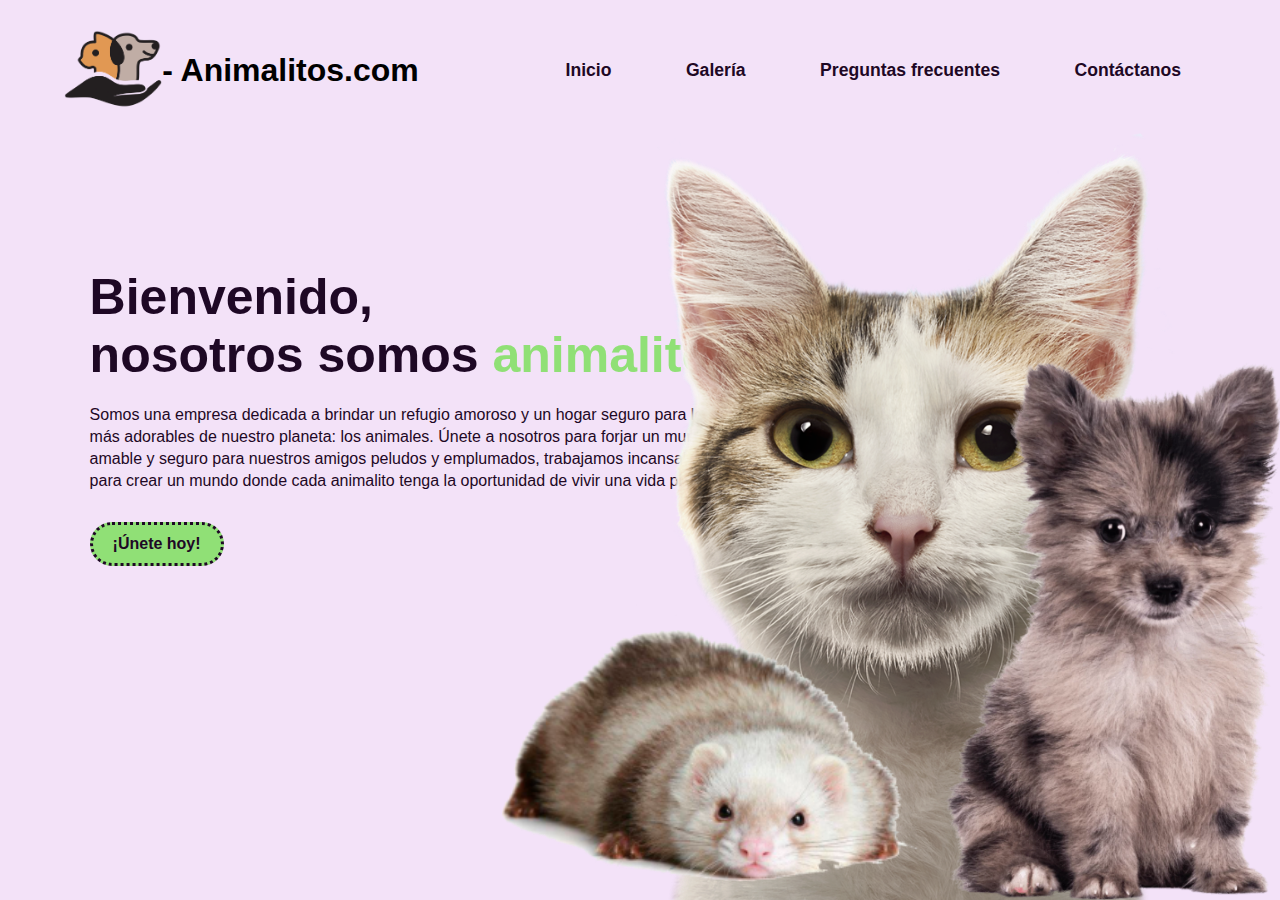
<file: index.html>
<!DOCTYPE html>
<html lang="es">

<head>
    <meta charset="UTF-8">
    <meta name="viewport" content="width=device-width, initial-scale=1.0">

    <link rel="stylesheet" type="text/css" href="CSS/styles.css">
    <link rel="icon" href="media/logo1 (1).png" type="image/x-icon">

</head>

<body>
    <div class="pagina">

        <nav>
            <div class="centrar">
                <div class="contenedor">
                    <img src="media/logo1 (1).png" alt="" class="logo">
                    <h1>- Animalitos.com</h1>
                </div>
            </div>
            <ul>
                <li><a href="index.html">Inicio</a></li>
                <li><a href="contenido/galeria.html">Galería</a></li>
                <li><a href="contenido/preguntasFrecuentes.html">Preguntas frecuentes</a></li>
                <li><a href="contenido/contactanos.html">Contáctanos</a></li>
            </ul>
        </nav>

        <div class="images">
            <img src="media/gato.png" alt="" class="gatiko">
        </div>
        <div class="imagesPerro">
            <img src="media/perrito.webp" alt="">
        </div>
        <div class="imagesHuron">
            <img src="media/huron1.png" alt="">
        </div>

        <div class="mid">
            <h2>Bienvenido,<br>nosotros somos <span>animalitos</span></h2>
            <p>Somos una empresa dedicada a brindar un refugio amoroso y un hogar seguro para los seres <br>más
                adorables de
                nuestro planeta: los animales. Únete a nosotros para forjar un mundo más <br>amable y seguro para
                nuestros amigos
                peludos y emplumados, trabajamos incansablemente<br> para crear un mundo donde cada animalito tenga la
                oportunidad de vivir una vida plena y feliz.
            </p>
            <a href="https://leon.gob.mx/salud/adoptaunamascota/" target="_blank">¡Únete hoy!</a>

        </div>
    </div>
</body>

</html>
</file>
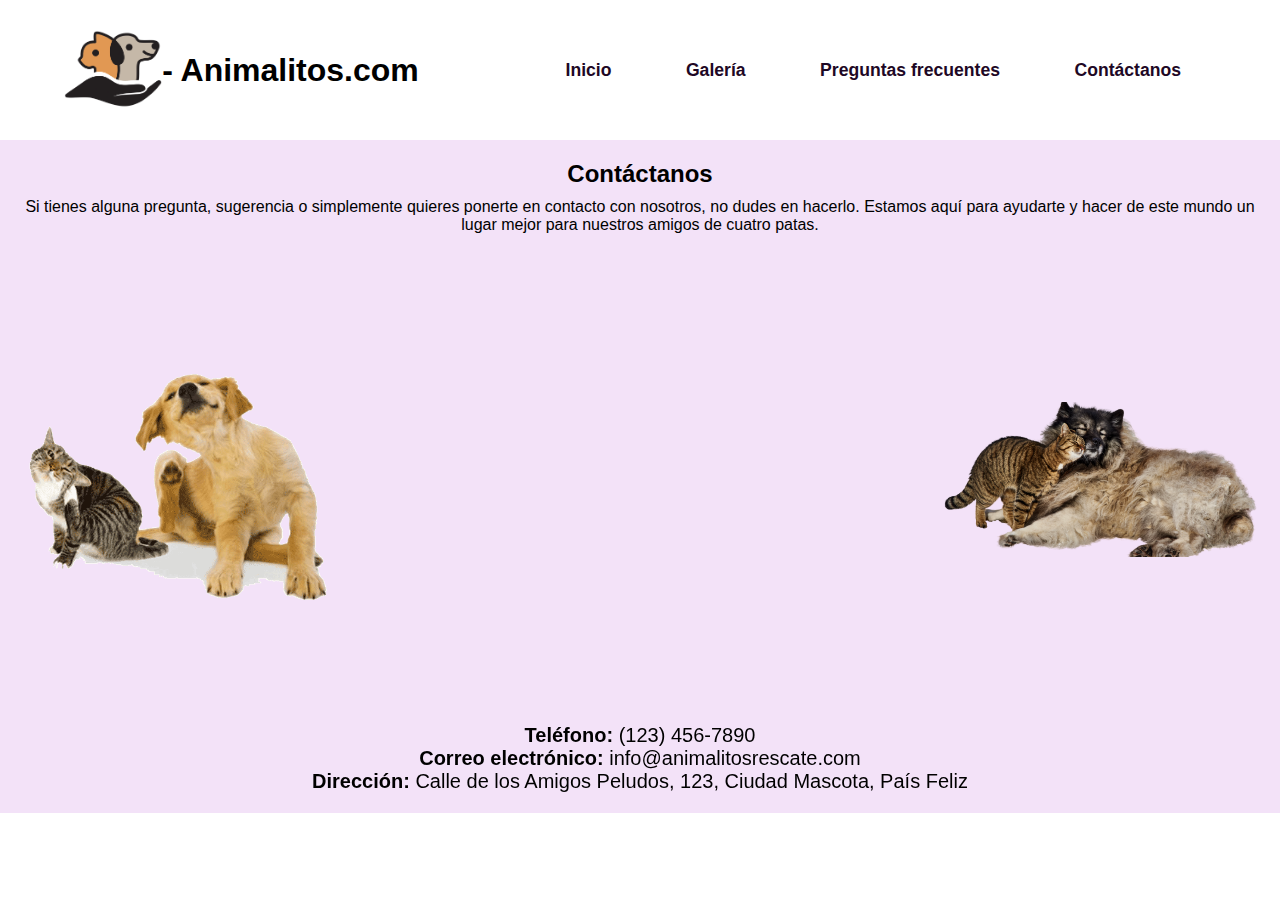
<file: contenido/contactanos.html>
<!DOCTYPE html>
<html lang="es">

<head>
    <meta charset="UTF-8">
    <meta name="viewport" content="width=device-width, initial-scale=1.0">
    <title>Contactanos</title>
    <link rel="stylesheet" type="text/css" href="../CSS/styles.css">
    <link rel="icon" href="../media/logo1 (1).png" type="image/x-icon">
</head>

<body>
    <div class="contactanos">
        <nav>
            <div class="centrar">
                <div class="contenedor">
                    <img src="../media/logo1 (1).png" alt="" class="logo">
                    <h1>- Animalitos.com</h1>
                </div>
            </div>
            <ul>
                <li><a href="../index.html">Inicio</a></li>
                <li><a href="galeria.html">Galería</a></li>
                <li><a href="preguntasFrecuentes.html">Preguntas frecuentes</a></li>
                <li><a href="contactanos.html">Contáctanos</a></li>
            </ul>
        </nav>

        <section class="contacto">
            <div class="centrar">
                <h2>Contáctanos</h2>
                <p>
                    Si tienes alguna pregunta, sugerencia o simplemente quieres ponerte en contacto con nosotros, no
                    dudes
                    en hacerlo. Estamos aquí para ayudarte y hacer de este mundo un lugar mejor para nuestros amigos de
                    cuatro patas.
                </p>
                <div class="mapa">
                    <div class="imagen-izquierda">
                        <img src="../media/catDog.png" alt="Imagen 1">
                    </div>
                    <iframe
                        src="https://www.google.com/maps/embed?pb=!1m18!1m12!1m3!1d7444.718736834246!2d-101.69452962588083!3d21.098234245021512!2m3!1f0!2f0!3f0!3m2!1i1024!2i768!4f13.1!3m3!1m2!1s0x842bbf93c45263c7%3A0xd170b1d523b16ac5!2sCentro%20de%20Control%20y%20Bienestar%20Animal!5e0!3m2!1ses-419!2smx!4v1691989092607!5m2!1ses-419!2smx"
                        width="600" height="450" style="border:0;" allowfullscreen="" loading="lazy"
                        referrerpolicy="no-referrer-when-downgrade"></iframe>
                    <div class="imagen-derecha">
                        <img src="../media/catDog2.png" alt="Imagen 2">
                    </div>
                </div>
                <div class="info-contacto">
                    <strong>Teléfono:</strong> (123) 456-7890<br>
                    <strong>Correo electrónico:</strong> info@animalitosrescate.com<br>
                    <strong>Dirección:</strong> Calle de los Amigos Peludos, 123, Ciudad Mascota, País Feliz<br>
                </div>
            </div>
        </section>
    </div>
</body>

</html>
</file>
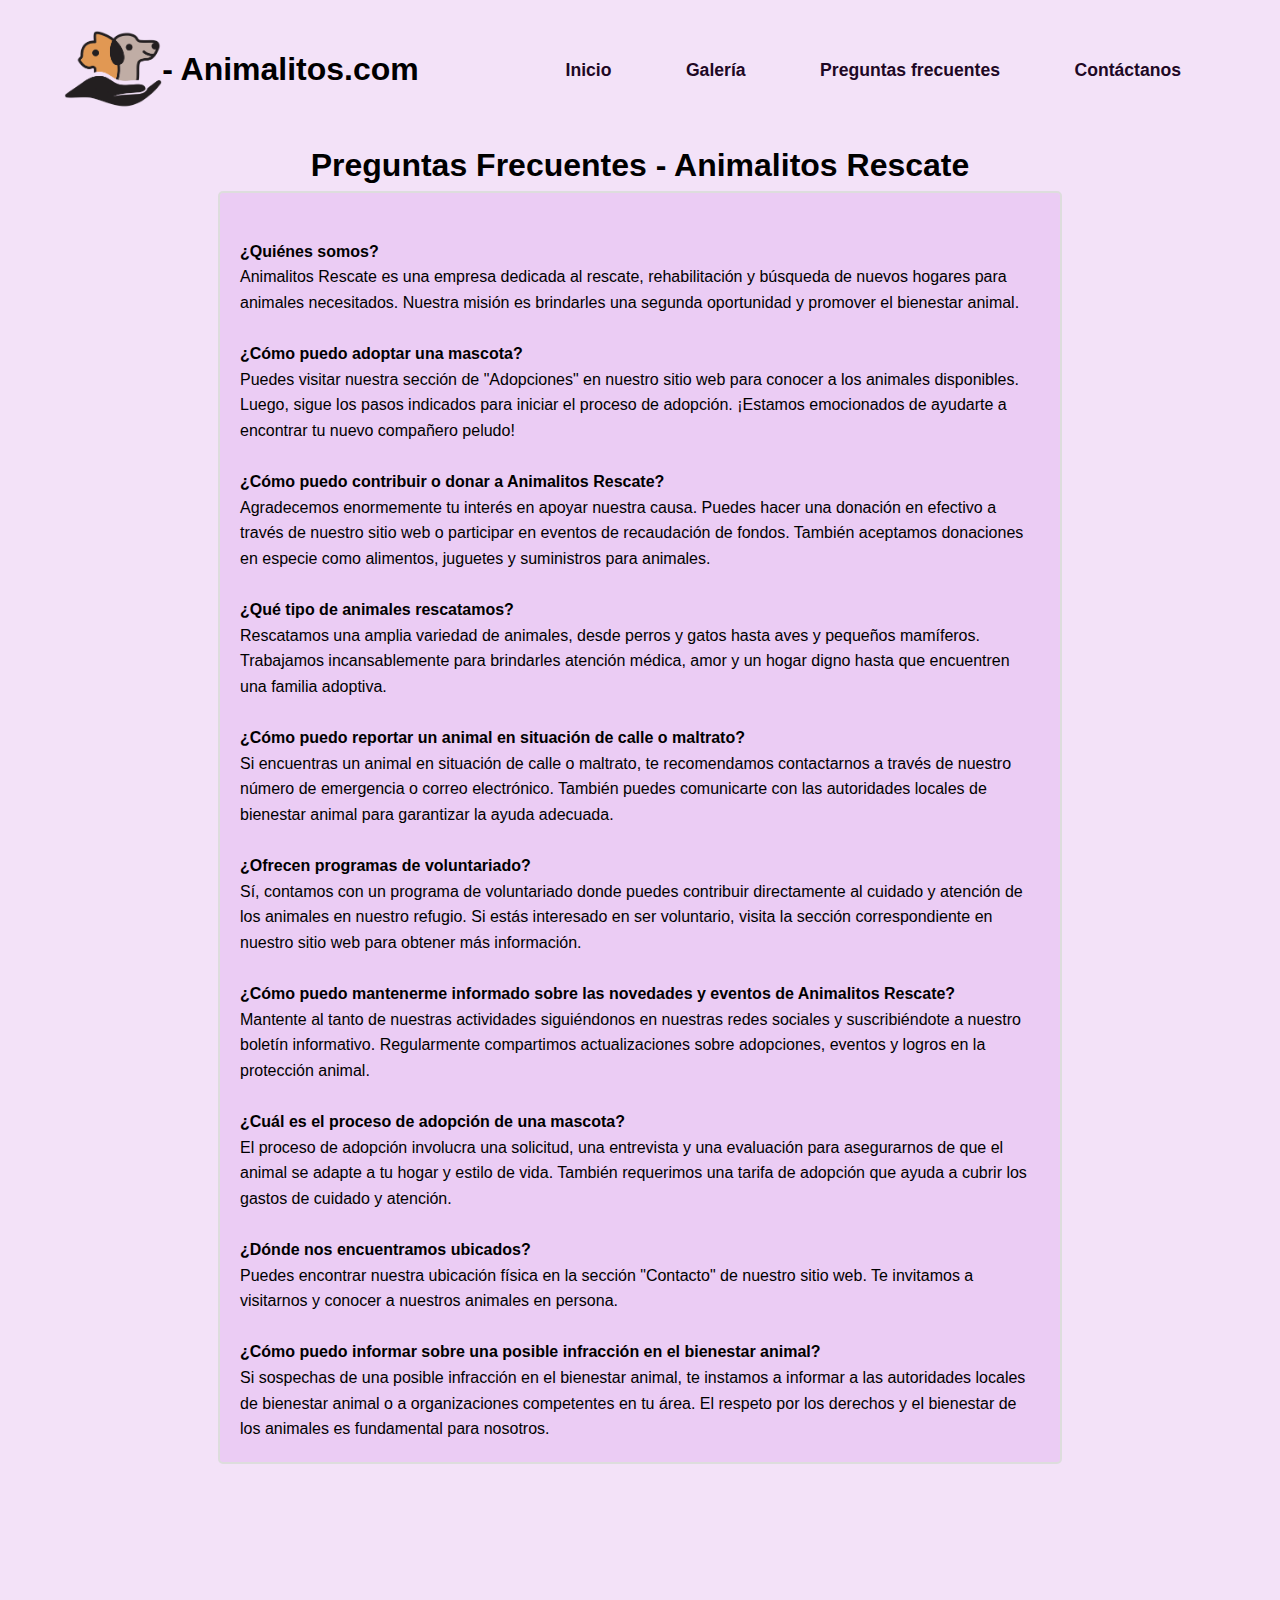
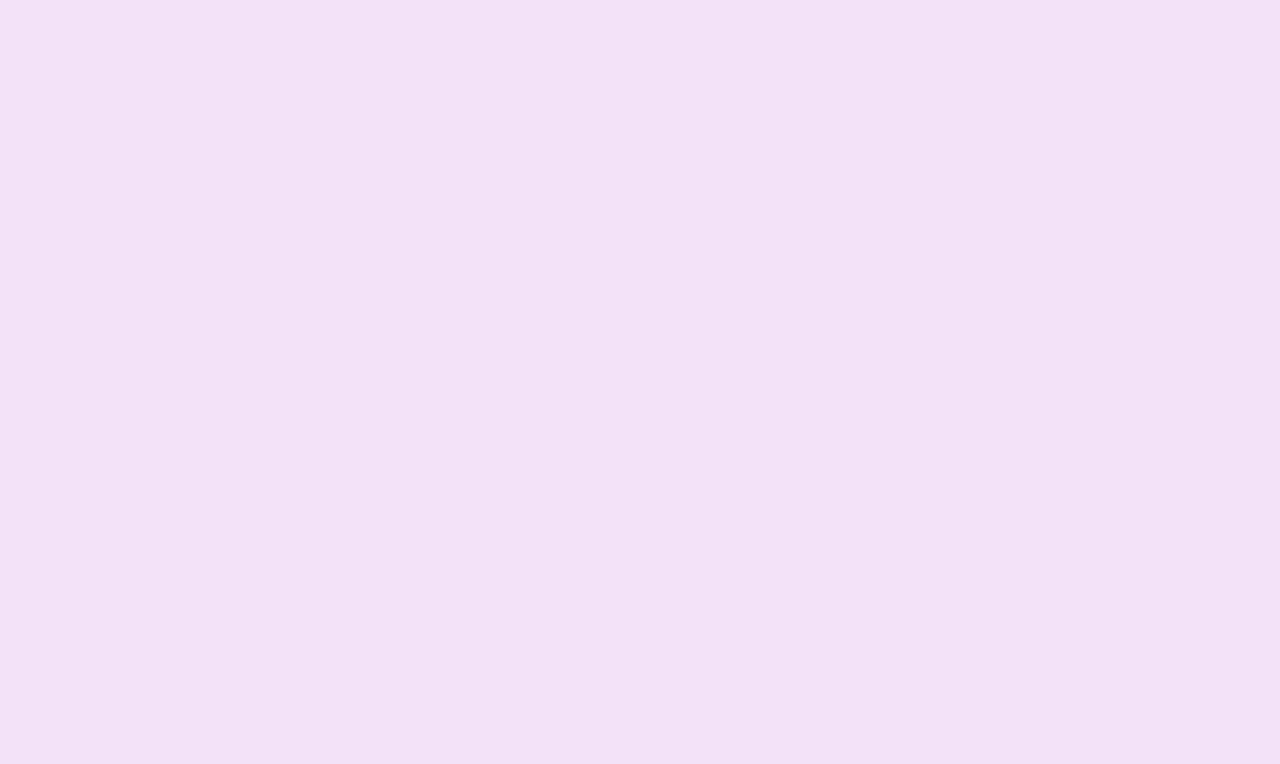
<file: contenido/preguntasFrecuentes.html>
<!DOCTYPE html>
<html lang="es">

<head>
    <meta charset="UTF-8">
    <meta name="viewport" content="width=device-width, initial-scale=1.0">
    <title>preguntasFrecuentes</title>
    <link rel="stylesheet" type="text/css" href="../CSS/styles.css">
    <link rel="icon" href="../media/logo1 (1).png" type="image/x-icon">

    <style>
        body {
            font-family: Arial, sans-serif;
            line-height: 1.6;
        }

        h1 {
            text-align: center;
            
        }

        p {
            max-width: 800px;
            margin: 0 auto;
            padding: 20px;
            background-color: #ebccf4;
            border: 2px solid #ddd;
            border-radius: 5px;
        }
    </style>
</head>

<body>
    <div class="preguntasFrecuentes">
        <nav>
            <div class="centrar">
                <div class="contenedor">
                    <img src="../media/logo1 (1).png" alt="" class="logo">
                    <h1>- Animalitos.com</h1>
                </div>
            </div>
            <ul>
                <li><a href="../index.html">Inicio</a></li>
                <li><a href="galeria.html">Galería</a></li>
                <li><a href="preguntasFrecuentes.html">Preguntas frecuentes</a></li>
                <li><a href="contactanos.html">Contáctanos</a></li>
            </ul>
        </nav>
        <h1>Preguntas Frecuentes - Animalitos Rescate</h1>
        <p><br>
            <strong>¿Quiénes somos?</strong><br>
            Animalitos Rescate es una empresa dedicada al rescate, rehabilitación y búsqueda de nuevos hogares para
            animales
            necesitados. Nuestra misión es brindarles una segunda oportunidad y promover el bienestar animal. <br>

            <br><strong>¿Cómo puedo adoptar una mascota?</strong><br>
            Puedes visitar nuestra sección de "Adopciones" en nuestro sitio web para conocer a los animales disponibles.
            Luego, sigue los pasos indicados para iniciar el proceso de adopción. ¡Estamos emocionados de ayudarte a
            encontrar tu nuevo compañero peludo! <br>

            <br><strong>¿Cómo puedo contribuir o donar a Animalitos Rescate?</strong><br>
            Agradecemos enormemente tu interés en apoyar nuestra causa. Puedes hacer una donación en efectivo a través
            de
            nuestro sitio web o participar en eventos de recaudación de fondos. También aceptamos donaciones en especie
            como alimentos, juguetes y suministros para animales. <br>

            <br><strong>¿Qué tipo de animales rescatamos?</strong><br>
            Rescatamos una amplia variedad de animales, desde perros y gatos hasta aves y pequeños mamíferos. Trabajamos
            incansablemente para brindarles atención médica, amor y un hogar digno hasta que encuentren una familia
            adoptiva. <br>

            <br><strong>¿Cómo puedo reportar un animal en situación de calle o maltrato?</strong><br>
            Si encuentras un animal en situación de calle o maltrato, te recomendamos contactarnos a través de nuestro
            número de emergencia o correo electrónico. También puedes comunicarte con las autoridades locales de
            bienestar animal para garantizar la ayuda adecuada. <br>

            <br><strong>¿Ofrecen programas de voluntariado?</strong><br>
            Sí, contamos con un programa de voluntariado donde puedes contribuir directamente al cuidado y atención de
            los
            animales en nuestro refugio. Si estás interesado en ser voluntario, visita la sección correspondiente en
            nuestro sitio web para obtener más información. <br>

            <br><strong>¿Cómo puedo mantenerme informado sobre las novedades y eventos de Animalitos
                Rescate?</strong><br>
            Mantente al tanto de nuestras actividades siguiéndonos en nuestras redes sociales y suscribiéndote a nuestro
            boletín informativo. Regularmente compartimos actualizaciones sobre adopciones, eventos y logros en la
            protección animal. <br>

            <br><strong>¿Cuál es el proceso de adopción de una mascota?</strong><br>
            El proceso de adopción involucra una solicitud, una entrevista y una evaluación para asegurarnos de que el
            animal se adapte a tu hogar y estilo de vida. También requerimos una tarifa de adopción que ayuda a cubrir
            los gastos de cuidado y atención. <br>

            <br><strong>¿Dónde nos encuentramos ubicados?</strong><br>
            Puedes encontrar nuestra ubicación física en la sección "Contacto" de nuestro sitio web. Te invitamos a
            visitarnos y conocer a nuestros animales en persona. <br>

            <br><strong>¿Cómo puedo informar sobre una posible infracción en el bienestar animal?</strong><br>
            Si sospechas de una posible infracción en el bienestar animal, te instamos a informar a las autoridades
            locales
            de bienestar animal o a organizaciones competentes en tu área. El respeto por los derechos y el bienestar de
            los animales es fundamental para nosotros. <br>
        </p>

        <div class="video">
            <video src="../media/chango.mp4" autoplay loop muted></video>
        </div>
    </div>
</body>

</html>
</file>
<file: CSS/styles.css>
* {
    margin: 0;
    padding: 0;
    font-family: sans-serif;
}

.pagina {
    position: relative;
    width: 100%;
    height: 100vh;
    background: #f3e2f8;
    position: relative;
}

nav {
    display: flex;
    width: 90%;
    margin: auto;
    padding: 25px 0;
    align-items: center;
    justify-content: space-between;
}

.logo {
    height: 80px;
    transition: 0.3s;
    justify-content: center;
    align-items: center;
}

nav ul li {
    display: inline-block;
    list-style: none;
    margin: 10px 35px;
}

nav ul li a {
    text-decoration: none;
    color: #1e0825;
    font-weight: bold;
    font-size: 110%;
    transition: font-size 0.3s;
}

nav ul li a:hover {
    color: #54c82d;
    font-size: 125%;
}

.logo:hover {
    height: 100px;
}

.images {
    width: 45%;
    height: 90%;
    position: absolute;
    bottom: 0;
    right: 100px;
    overflow: hidden;
}

.images img {
    height: 100%;
    position: absolute;
    left: 50%;
    bottom: -5%;
    transform: translateX(-50%);
    transition: bottom 1s;
}


.images:hover .gatiko {
    bottom: 0px;
}

.imagesPerro img {
    height: 60%;
    position: absolute;
    left: 98%;
    bottom: 0%;
    transform: translateX(-90%);
}

.imagesHuron img {
    height: 30%;
    position: absolute;
    left: 70%;
    bottom: 0%;
    transform: translateX(-90%);
}

.contenedor {
    display: flex;
    justify-content: center;
    align-items: center;
    height: 10vh;
}

.centrar {
    display: flex;
    flex-direction: column;
    align-items: center;
}

.mid {
    margin-left: 7%;
    margin-top: 10%;
}

.mid h2 {
    font-size: 50px;
    color: #1e0825;
    margin-bottom: 20px;
}

.mid p {

    color: #1e0825;
    line-height: 22px;
}

span {
    color: #90e076;
}

.mid a {
    background: #90e076;
    padding: 10px 20px;
    text-decoration: none;
    font-weight: bold;
    color: #1e0825;
    display: inline-block;
    margin: 30px 0;
    border-radius: 50px;
    border-color: #1e0825;
    border-style: dotted;
}

/*Galería*/
.Galería {
    background-color: #ebccf4;
}

#catalogo img {
    width: 100%;
    height: 100%;
    border: 10px solid;
    color: transparent;
    border-radius: 10%;
}

#catalogo img:hover {
    border: 10px;
    color: transparent;
}

/*Preguntas Frecuentes*/
.preguntasFrecuentes {
    background-color: #f3e2f8;
}

.video {
    display: flex;
    justify-content: center;
    align-items: center;
    width: 100%;
    height: 100vh;
    background-color: #f3e2f8;
}

.video video {
    max-width: 100%;
    max-height: 100%;
}

/*Contactanos*/
.contacto {
    background-color: #f3e2f8;
    padding: 20px;
    text-align: center;
    display: flex;
    flex-direction: column;
    align-items: center;
}

.contacto h2 {
    margin-bottom: 10px;
}

.contacto p {
    margin-bottom: 20px;
}

.mapa {
    display: flex;
    justify-content: space-between;
    align-items: center;
    margin-bottom: 20px;
}

.imagen-izquierda,
.imagen-derecha {
    flex: 1;
    max-width: 45%;
}

.imagen-izquierda img,
.imagen-derecha img {
    max-width: 100%;
    height: auto;
    display: block;
    margin: 0 auto;
}

.info-contacto {
    font-size: 20px;
}
</file>
